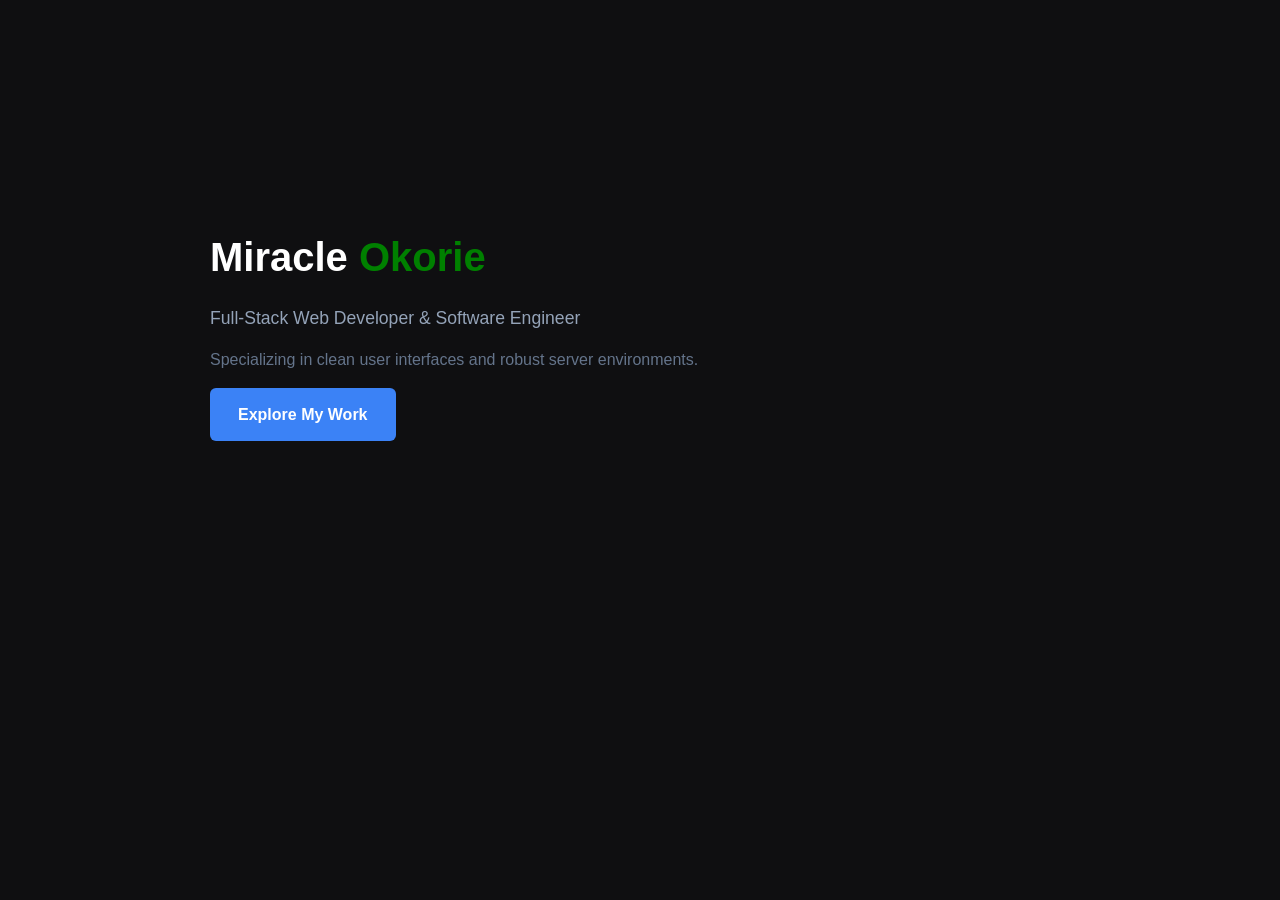
<file: index.html>
<!DOCTYPE html>
<html lang="en">
<head>
    <meta charset="UTF-8">
    <meta name="viewport" content="width=device-width, initial-scale=1.0">
    <title>Welcome | Miracle Dan</title>
    <link rel="stylesheet" href="style.css">
    <script src="script.js" defer></script>
</head>
<body>
    <div class="container text-center" style="margin-top: 25vh;">
        <h1>Miracle <span class="span-color">Okorie</span></h1>
        <p>Full-Stack Web Developer & Software Engineer</p>
        <p style="font-size: 1rem; color: #64748b;">Specializing in clean user interfaces and robust server environments.</p>
        <a href="home.html" class="btn-enter">Explore My Work</a>
    </div>
</body>
</html>
</file>
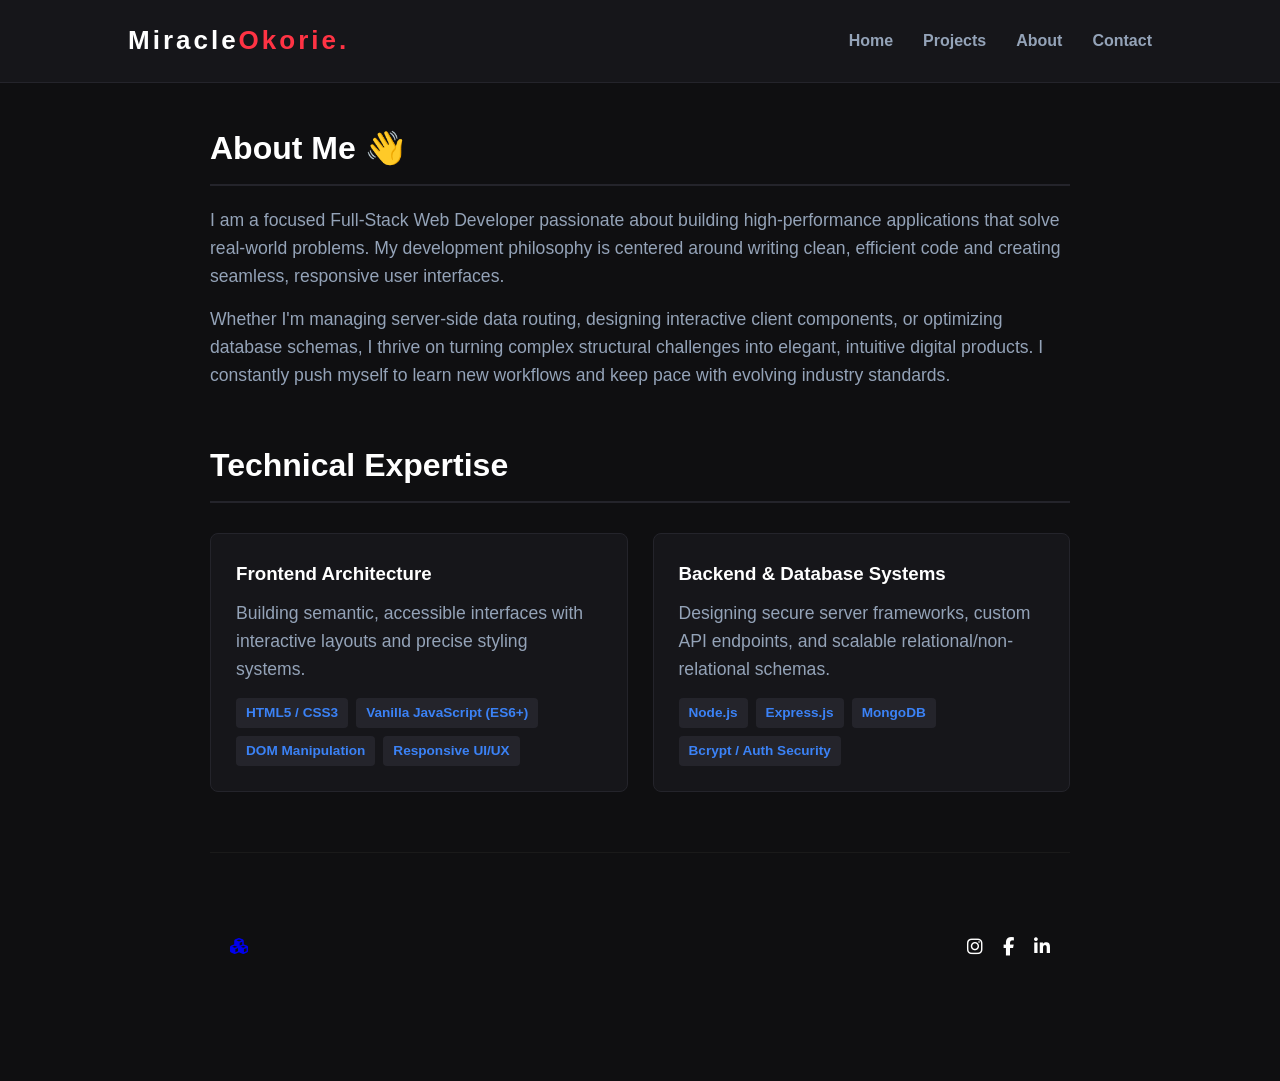
<file: about.html>
<!DOCTYPE html>
<html lang="en">
<head>
    <meta charset="UTF-8">
    <meta name="viewport" content="width=device-width, initial-scale=1.0">
    <link rel="stylesheet" href="https://cdnjs.cloudflare.com/ajax/libs/font-awesome/6.4.0/css/all.min.css">
    <link rel="preconnect" href="https://fonts.googleapis.com">
    <link rel="preconnect" href="https://fonts.gstatic.com" crossorigin>
    <link href="https://fonts.googleapis.com/css2?family=Inter:wght@400;500;600;700;800&display=swap" rel="stylesheet">
    <title>About Me | Miracle Dan</title>
    <link rel="stylesheet" href="style.css">
    <script src="script.js" defer></script>
</head>
<body>
      <nav class="navbar">
    <div class="logo">Miracle<span>Okorie.</span></div>
    
    <button class="hamburger" id="hamburgerBtn" aria-label="Toggle navigation">
        <span class="bar"></span>
        <span class="bar"></span>
        <span class="bar"></span>
    </button>

    <div class="nav-links" id="navLinks">
         <a href="home.html">Home</a>
        <a href="project.html">Projects</a>
        <a href="about.html">About</a>
        <a href="contact.html">Contact</a>
    </div>
</nav>
    

  <div class="container">
    <h2>About Me 👋</h2>
    <p>I am a focused Full-Stack Web Developer passionate about building high-performance applications that solve real-world problems. My development philosophy is centered around writing clean, efficient code and creating seamless, responsive user interfaces.</p>
    
    <p>Whether I'm managing server-side data routing, designing interactive client components, or optimizing database schemas, I thrive on turning complex structural challenges into elegant, intuitive digital products. I constantly push myself to learn new workflows and keep pace with evolving industry standards.</p>

    <h2 style="margin-top: 50px;">Technical Expertise</h2>
    <div class="grid">
        <div class="card">
            <h3>Frontend Architecture</h3>
            <p>Building semantic, accessible interfaces with interactive layouts and precise styling systems.</p>
            <div class="tags">
                <span class="tag">HTML5 / CSS3</span>
                <span class="tag">Vanilla JavaScript (ES6+)</span>
                <span class="tag">DOM Manipulation</span>
                <span class="tag">Responsive UI/UX</span>
            </div>
        </div>
        <div class="card">
            <h3>Backend & Database Systems</h3>
            <p>Designing secure server frameworks, custom API endpoints, and scalable relational/non-relational schemas.</p>
            <div class="tags">
                <span class="tag">Node.js</span>
                <span class="tag">Express.js</span>
                <span class="tag">MongoDB</span>
                <span class="tag">Bcrypt / Auth Security</span>
            </div>
        </div>
    </div>

    <footer class="footer-section">
        <div class="container footer-container">
            <div class="footer-logo">
                <a href="home.html" class="logo-placeholder"><i class="fa-solid fa-cubes"></i></a>
            </div>
            <div class="footer-socials">
                <a href="https://instagram.com" aria-label="Instagram"><i class="fa-brands fa-instagram"></i></a>
                <a href="https://facebook.com" aria-label="Facebook"><i class="fa-brands fa-facebook-f"></i></a>
                <a href="https://linkedin.com" aria-label="LinkedIn"><i class="fa-brands fa-linkedin-in"></i></a>
            </div>
        </div>
    </footer>
  </footer>
</div>
</body>
</html>
</file>
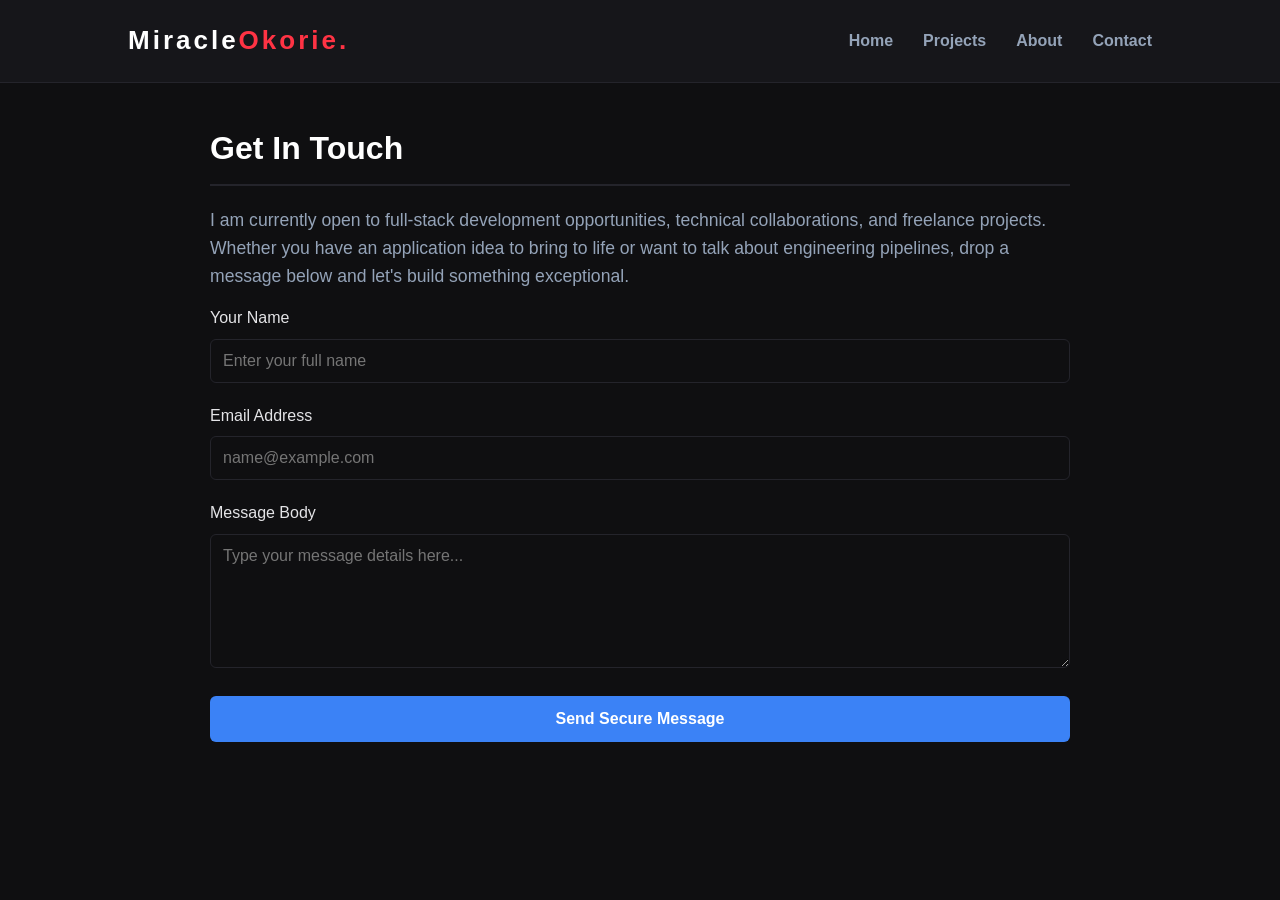
<file: contact.html>
<!DOCTYPE html>
<html lang="en">
<head>
    <meta charset="UTF-8">
    <meta name="viewport" content="width=device-width, initial-scale=1.0">
    <title>Contact | Miracle Dan</title>
    <link rel="stylesheet" href="style.css">
    <script src="script.js" defer></script>
</head>
<body>
     <nav class="navbar">
    <div class="logo">Miracle<span>Okorie.</span></div>
    
    <button class="hamburger" id="hamburgerBtn" aria-label="Toggle navigation">
        <span class="bar"></span>
        <span class="bar"></span>
        <span class="bar"></span>
    </button>

    <div class="nav-links" id="navLinks">
         <a href="home.html">Home</a>
        <a href="project.html">Projects</a>
        <a href="about.html">About</a>
        <a href="contact.html">Contact</a>
    </div>
</nav>
    
<div class="container">
    <h2>Get In Touch</h2>
    <p>I am currently open to full-stack development opportunities, technical collaborations, and freelance projects. Whether you have an application idea to bring to life or want to talk about engineering pipelines, drop a message below and let's build something exceptional.</p>

        <form action="https://formspree.io/f/xkoayjpo"method="POST" alert('Message sent successfully! (Placeholder logic)');">
            <div class="form-group">
                <label for="name">Your Name</label>
                <input name="Fullname" type="text" id="name" required placeholder="Enter your full name">
            </div>
            <div class="form-group">
                <label for="email">Email Address</label>
                <input name="Email" type="email" id="email" required placeholder="name@example.com">
            </div>
            <div class="form-group">
                <label for="message">Message Body</label>
                <textarea name="Message" id="message" rows="6" required placeholder="Type your message details here..."></textarea>
            </div>
            <button type="submit" class="btn-enter" style="margin-top: 0; width: 100%;">Send Secure Message</button>
        </form>
    </div>
</body>
</html>
</file>
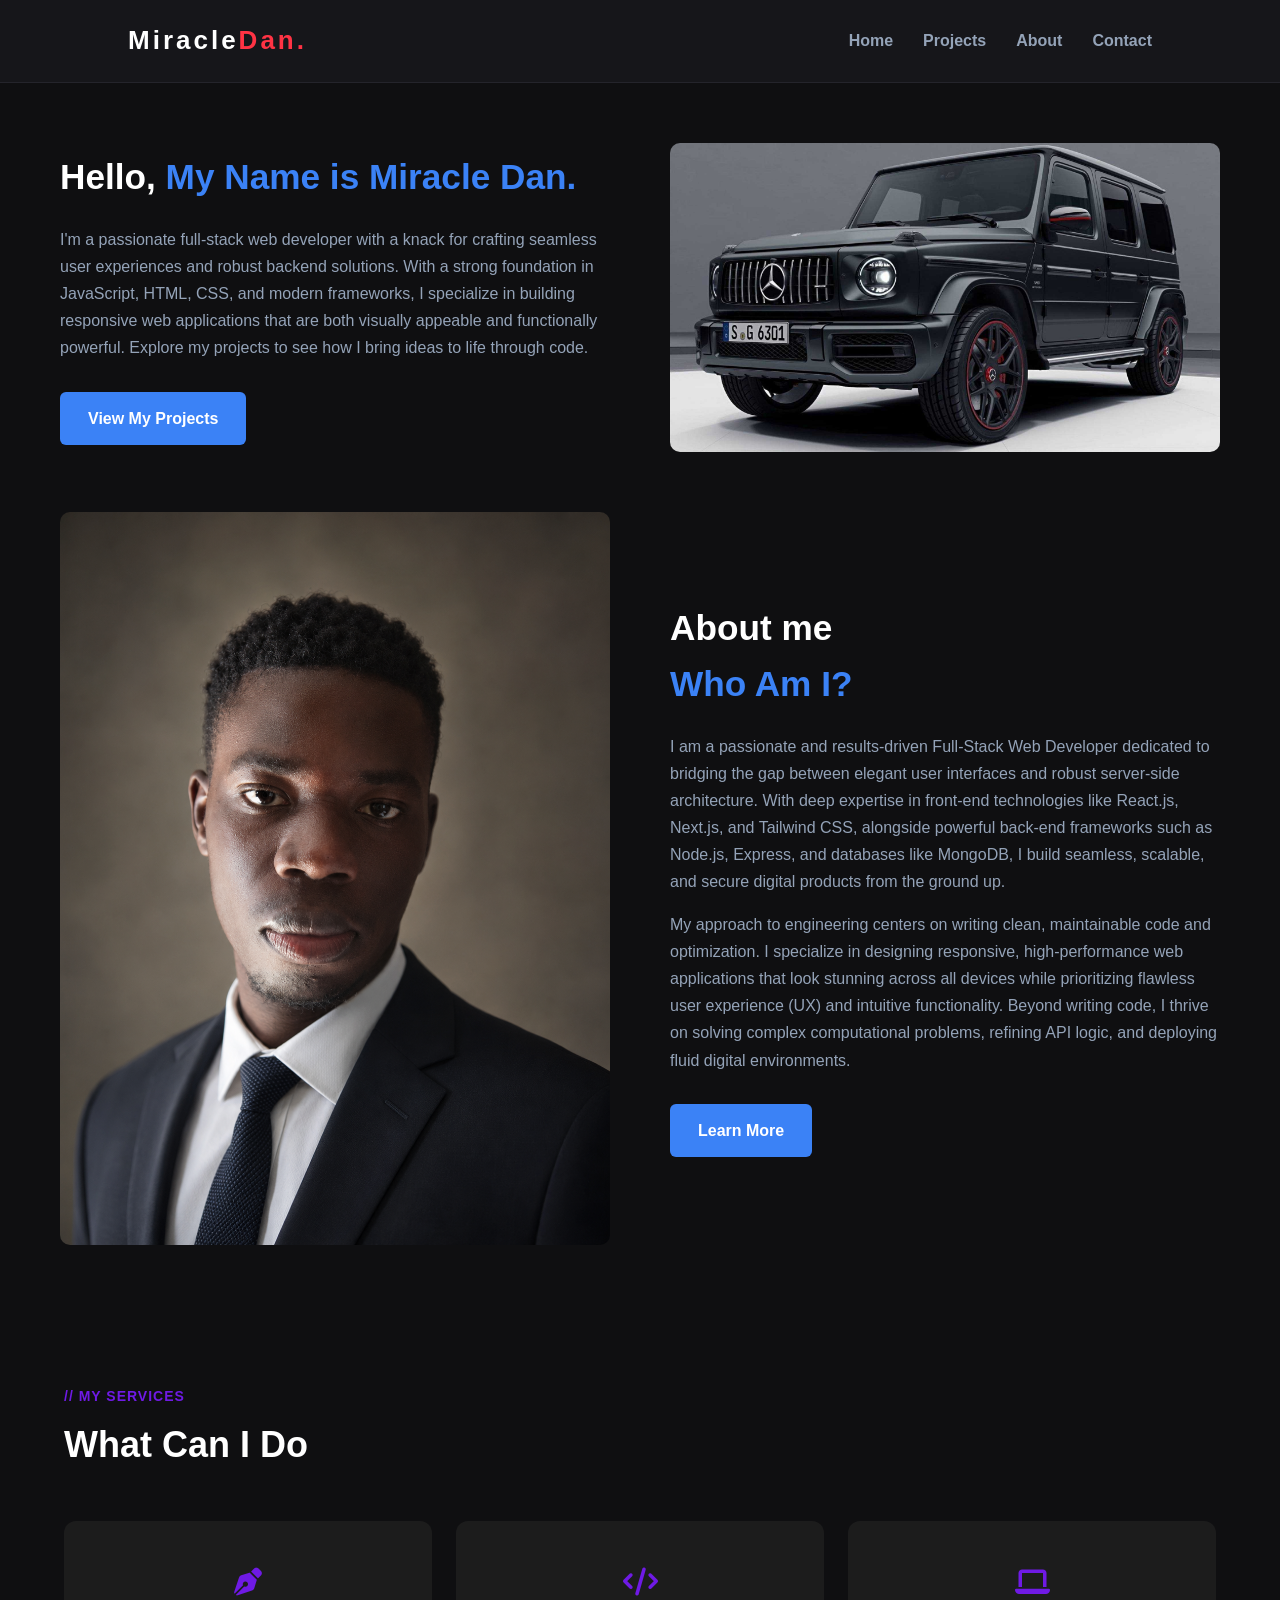
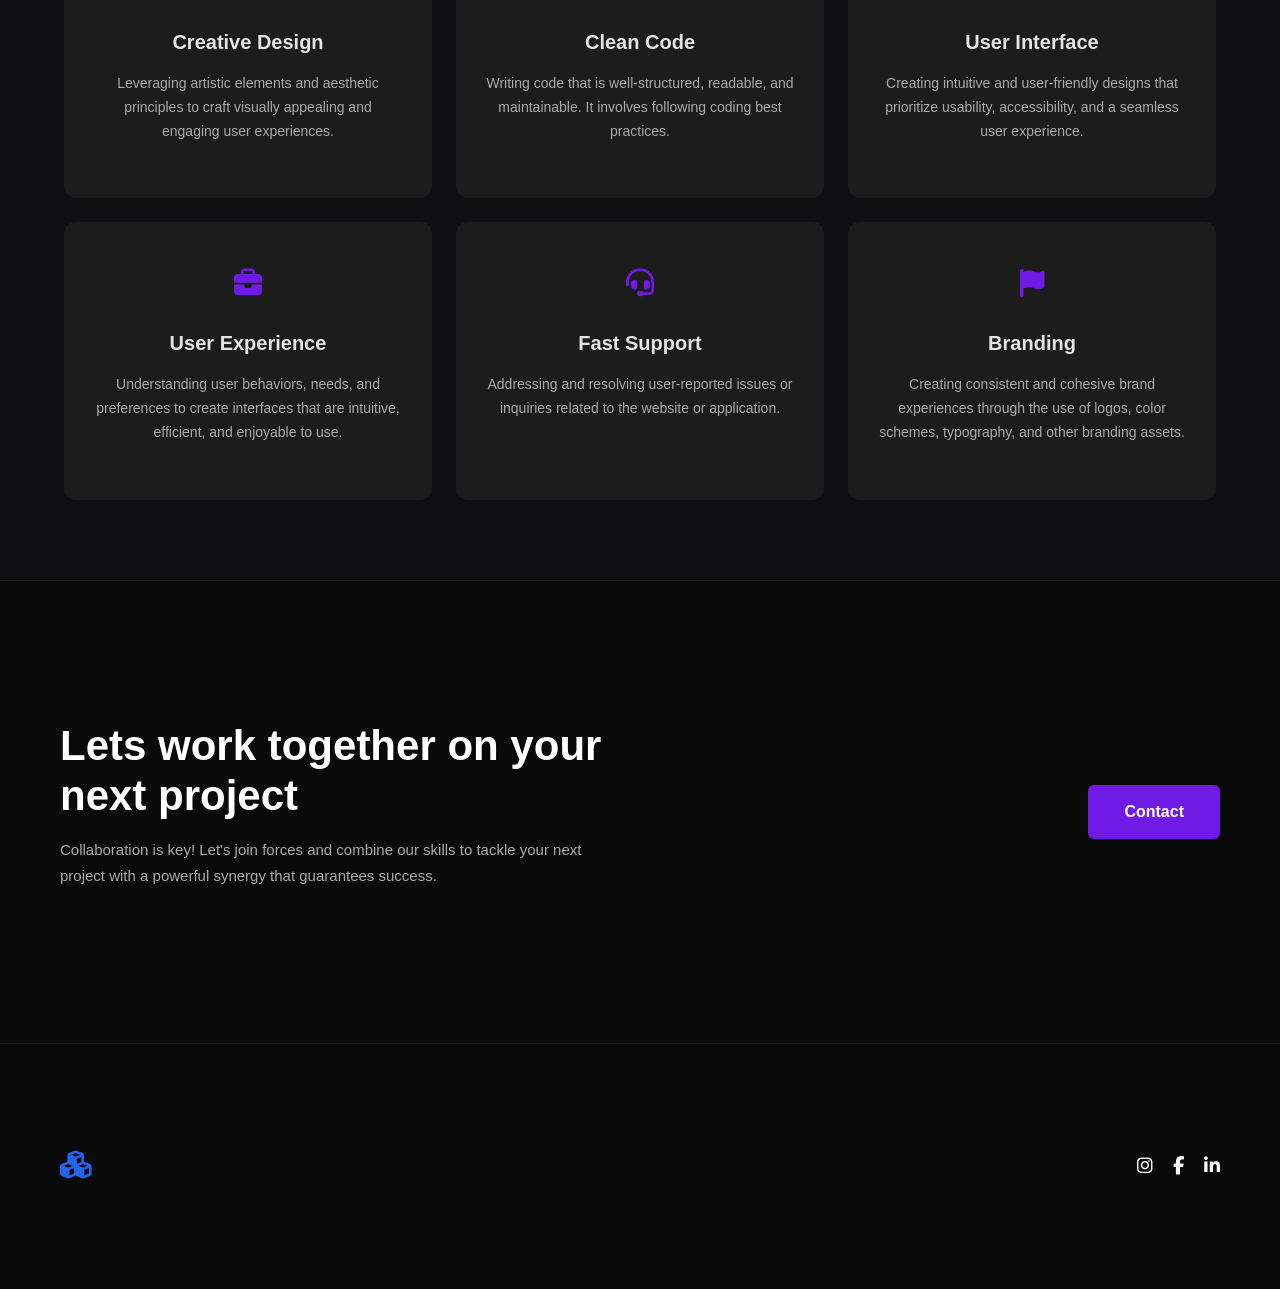
<file: home.html>
<!DOCTYPE html>
<html lang="en">
<head>
    <meta charset="UTF-8">
    <meta name="viewport" content="width=device-width, initial-scale=1.0">
    <link rel="stylesheet" href="https://cdnjs.cloudflare.com/ajax/libs/font-awesome/6.4.0/css/all.min.css">
    <link rel="preconnect" href="https://fonts.googleapis.com">
    <link rel="preconnect" href="https://fonts.gstatic.com" crossorigin>
    <link href="https://fonts.googleapis.com/css2?family=Inter:wght@400;500;600;700;800&display=swap" rel="stylesheet">
    <title>Home | Miracle Dan</title>
    <link rel="stylesheet" href="stly.css">
    <script src="script.js" defer></script>
</head>
<body>
  <nav class="navbar">
    <div class="logo">Miracle<span>Dan.</span></div>
    
    <button class="hamburger" id="hamburgerBtn" aria-label="Toggle navigation">
        <span class="bar"></span>
        <span class="bar"></span>
        <span class="bar"></span>
    </button>

    <div class="nav-links" id="navLinks">
         <a href="home.html">Home</a>
        <a href="project.html">Projects</a>
        <a href="about.html">About</a>
        <a href="contact.html">Contact</a>
    </div>
</nav>
    
    <div class="container hero-container">
        <div class="content">
            <h2>Hello, <span> My Name is Miracle Dan.</span></h2>
            <p>I'm a passionate full-stack web developer with a knack for crafting seamless user experiences 
            and robust backend solutions. With a strong foundation in JavaScript, HTML, CSS, and modern 
            frameworks, I specialize in building responsive web applications that are both visually
            appeable and functionally powerful. Explore my projects to see how I bring ideas 
            to life through code.</p>
            <a href="project.html" class="btn-enter">View My Projects</a>
        </div>
        <div class="img-content">
             <img src="mercedes-amg.jpg" alt="Mercedes AMG">
        </div>
    </div>

    <div class="container about-section">
        <div class="img-content">
            <img src="chatgpt.png" alt="Porsche">
        </div>
        <div class="content">
            <h1>About me <span> <br> Who Am I?</span></h1>
            <p>I am a passionate and results-driven Full-Stack Web Developer 
            dedicated to bridging the gap between elegant user interfaces 
            and robust server-side architecture. With deep expertise in 
            front-end technologies like React.js, Next.js, and Tailwind CSS, 
            alongside powerful back-end frameworks such as Node.js, Express, 
            and databases like MongoDB, I build seamless, scalable, and secure
            digital products from the ground up.</p>

            <p>My approach to engineering centers on writing clean, maintainable 
            code and optimization. I specialize in designing responsive, 
            high-performance web applications that look stunning across all 
            devices while prioritizing flawless user experience (UX) and intuitive
            functionality. Beyond writing code, I thrive on solving complex
            computational problems, refining API logic, and deploying fluid digital 
            environments.</p>
            <a href="about.html" class="btn-enter">Learn More</a>
        </div>
    </div>
    
    <section class="services-section">
        <div class="padding-container">
            <span class="sub-title">// My Services</span>
            <h2 class="main-title">What Can I Do</h2>
            
            <div class="services-grid">
                <div class="service-card">
                    <div class="icon-box"><i class="fa-solid fa-pen-nib"></i></div>
                    <h3>Creative Design</h3>
                    <p>Leveraging artistic elements and aesthetic principles to craft visually appealing and engaging user experiences.</p>
                </div>
                <div class="service-card">
                    <div class="icon-box"><i class="fa-solid fa-code"></i></div>
                    <h3>Clean Code</h3>
                    <p>Writing code that is well-structured, readable, and maintainable. It involves following coding best practices.</p>
                </div>
                <div class="service-card">
                    <div class="icon-box"><i class="fa-solid fa-laptop"></i></div>
                    <h3>User Interface</h3>
                    <p>Creating intuitive and user-friendly designs that prioritize usability, accessibility, and a seamless user experience.</p>
                </div>
                <div class="service-card">
                    <div class="icon-box"><i class="fa-solid fa-briefcase"></i></div>
                    <h3>User Experience</h3>
                    <p>Understanding user behaviors, needs, and preferences to create interfaces that are intuitive, efficient, and enjoyable to use.</p>
                </div>
                <div class="service-card">
                    <div class="icon-box"><i class="fa-solid fa-headset"></i></div>
                    <h3>Fast Support</h3>
                    <p>Addressing and resolving user-reported issues or inquiries related to the website or application.</p>
                </div>
                <div class="service-card">
                    <div class="icon-box"><i class="fa-solid fa-flag"></i></div>
                    <h3>Branding</h3>
                    <p>Creating consistent and cohesive brand experiences through the use of logos, color schemes, typography, and other branding assets.</p>
                </div>
            </div>
        </div>
    </section>

    <section class="cta-section">
        <div class="container cta-container">
            <div class="cta-text">
                <h2>Lets work together on your <br>next project</h2>
                <p>Collaboration is key! Let's join forces and combine our skills to tackle your next project with a powerful synergy that guarantees success.</p>
            </div>
            <div class="cta-action">
                <a href="contact.html" class="btn-contact">Contact</a>
            </div>
        </div>
    </section>

    <footer class="footer-section">
        <div class="container footer-container">
            <div class="footer-logo">
                <a href="home.html" class="logo-placeholder"><i class="fa-solid fa-cubes"></i></a>
            </div>
            <div class="footer-socials">
                <a href="https://instagram.com" aria-label="Instagram"><i class="fa-brands fa-instagram"></i></a>
                <a href="https://facebook.com" aria-label="Facebook"><i class="fa-brands fa-facebook-f"></i></a>
                <a href="https://linkedin.com" aria-label="LinkedIn"><i class="fa-brands fa-linkedin-in"></i></a>
            </div>
        </div>
    </footer>
</body>
</html>
</file>
<file: style.css>
/* Reset & Base Styles */
* {
    margin: 0;
    padding: 0;
    box-sizing: border-box;
    font-family: 'Segoe UI', Tahoma, Geneva, Verdana, sans-serif;
}

body {
    background-color: #0f0f11;
    color: #e4e4e7;
    line-height: 1.6;
    overflow-x: hidden;
}

.span-color{
    color: green;
}

/* Navbar Layout */
.navbar {
    background: #16161a;
    display: flex;
    justify-content: space-between; 
    align-items: center;
    padding: 20px 10%;         
    border-bottom: 1px solid #24242b;
    position: sticky;
    top: 0;
    z-index: 100;
    width: 100%;
}

.logo {
    font-size: 26px;
    font-weight: 900;
    letter-spacing: 3px;
    color: #ffffff;
    text-decoration: none;
}

.logo span {
    color: #ff3344; 
}

.nav-links {
    display: flex;
    gap: 30px; 
}

.nav-links a {
    color: #94a3b8;
    text-decoration: none;
    font-size: 16px;
    font-weight: 600;
    transition: all 0.3s ease;
}

.nav-links a:hover, 
.nav-links a.active {
    color: #3b82f6; 
}

/* Desktop Hamburger Hidden */
.hamburger {
    display: none;
    flex-direction: column;
    justify-content: space-between;
    width: 30px;
    height: 21px;
    background: transparent;
    border: none;
    cursor: pointer;
    padding: 0;
    z-index: 1001;
}

.hamburger .bar {
    height: 3px;
    width: 100%;
    background-color: #ffffff;
    border-radius: 10px;
    transition: all 0.3s ease-in-out;
}

/* Hidden elements on desktop viewports */
.hamburger {
    display: none;
    flex-direction: column;
    justify-content: space-between;
    width: 30px;
    height: 21px;
    background: transparent;
    border: none;
    cursor: pointer;
    padding: 0;
    z-index: 1001;
}

.hamburger .bar {
    height: 3px;
    width: 100%;
    background-color: #ffffff;
    border-radius: 10px;
    transition: all 0.3s ease-in-out;
}

/* Main Container Area */
.container {
    max-width: 900px;
    margin: 40px auto;
    padding: 0 20px;
    width: 100%;
}

h1 {
    font-size: 2.5rem;
    margin-bottom: 15px;
    color: #ffffff;
}

h2 {
    font-size: 2rem;
    margin-bottom: 20px;
    color: #ffffff;
    border-bottom: 2px solid #24242b;
    padding-bottom: 10px;
}

p {
    color: #94a3b8;
    margin-bottom: 15px;
    font-size: 1.1rem;
}

/* Card System Architectures */
.card-image-link {
    display: block;
    width: 100%;
    height: 180px; 
    overflow: hidden;
    border-radius: 6px;
    margin-bottom: 18px; 
    background: #1e1e24; 
}

.card-image-link img {
    width: 100%;
    height: 100%;
    object-fit: cover;
    transition: transform 0.3s ease, opacity 0.3s ease;
}

.card-image-link:hover img {
    transform: scale(1.04);
    opacity: 0.85;
}

.placeholder-link {
    cursor: default;
    pointer-events: none;
    opacity: 0.5;
}

.grid {
    display: grid;
    grid-template-columns: repeat(auto-fit, minmax(280px, 1fr));
    gap: 25px;
    margin-top: 30px;
}

.card {
    background: #16161a;
    border: 1px solid #24242b;
    border-radius: 8px;
    padding: 25px;
    transition: transform 0.2s ease, border-color 0.2s ease;
}

.card:hover {
    transform: translateY(-4px);
    border-color: #3b82f6;
}

.card h3 {
    margin-bottom: 10px;
    color: #ffffff;
}

/* Interactive Action Buttons */
.btn-enter {
    display: inline-block;
    padding: 14px 28px;
    font-size: 16px;
    font-weight: 600;
    background: #3b82f6;
    color: #fff;
    border: none;
    border-radius: 6px;
    text-decoration: none;
    cursor: pointer;
    transition: background 0.2s ease;
}

.btn-enter:hover {
    background: #2563eb;
}

/* Tech Tags */
.tags {
    display: flex;
    gap: 8px;
    flex-wrap: wrap;
    margin-top: 15px;
}

.tag {
    background: #24242b;
    color: #3b82f6;
    padding: 4px 10px;
    font-size: 0.85rem;
    border-radius: 4px;
    font-weight: 600;
}

/* Contact Form Layout */
.contact-form {
    background: #16161a;
    border: 1px solid #24242b;
    padding: 30px;
    border-radius: 8px;
    margin-top: 30px;
}

.form-group {
    margin-bottom: 20px;
}

.form-group label {
    display: block;
    margin-bottom: 8px;
    color: #e4e4e7;
}

.form-group input, .form-group textarea {
    width: 100%;
    padding: 12px;
    background: #0f0f11;
    border: 1px solid #24242b;
    color: #fff;
    border-radius: 6px;
    font-size: 16px; /* FIXED: Increased from 1px so text inputs are visible and readable */
}

.form-group input:focus, .form-group textarea:focus {
    border-color: #3b82f6;
    outline: none;
}

/* Footer rules */
.footer-section {
    padding: 40px 0;
    border-top: 1px solid #1a1a1a;
    margin-top: 60px;
}

.footer-container {
    display: flex;
    justify-content: space-between;
    align-items: center;
}

.footer-socials {
    display: flex;
    gap: 20px;
}

.footer-socials a {
    color: #ffffff;
    font-size: 18px;
    transition: color 0.2s ease;
}

.footer-socials a:hover {
    color: #3b82f6;
}

/* --- MOBILE TARGET SPECIFIC INLINE BREAKPOINTS --- */
@media (max-width: 768px) {
    .navbar {
        padding: 15px 25px;
        position: relative;
    }

    .hamburger {
        display: flex;
    }

    .nav-links {
        position: absolute;
        top: 100%;
        left: 0;
        right: 0;
        background-color: #16161a;
        flex-direction: column;
        align-items: center;
        width: 100%;
        max-height: 0;
        overflow: hidden;
        transition: max-height 0.3s ease-in-out;
        box-shadow: 0 10px 15px rgba(0,0,0,0.5);
        border-top: 1px solid #24242b;
    }

    .nav-links a {
        width: 100%;
        text-align: center;
        padding: 15px 0;
        border-bottom: 1px solid #24242b;
    }

    .nav-links.active {
        max-height: 300px;
    }

    .hamburger.active .bar:nth-child(1) {
        transform: translateY(9px) rotate(45deg);
    }
    .hamburger.active .bar:nth-child(2) {
        opacity: 0;
    }
    .hamburger.active .bar:nth-child(3) {
        transform: translateY(-9px) rotate(-45deg);
    }

    .grid {
        grid-template-columns: 1fr !important; /* Enforces single column stream cards */
    }

    .card div[style*="display: flex"] {
        flex-direction: column !important; /* Vertical stack buttons inside cards on mobile */
        gap: 10px !important;
    }
    
    .card div[style*="display: flex"] a {
        width: 100%;
        text-align: center;
    }

    .footer-container {
        flex-direction: column;
        gap: 20px;
    }
}
</file>
<file: stly.css>
/* Reset & Base Styles */
* {
    margin: 0;
    padding: 0;
    box-sizing: border-box;
    font-family: 'Segoe UI', Tahoma, Geneva, Verdana, sans-serif;
}

body {
    background-color: #0f0f11;
    color: #e4e4e7;
    line-height: 1.6;
    overflow-x: hidden;
}

:root {
    --bg-main: #121212;
    --bg-card: #1c1c1c;
    --bg-cta: #0a0a0a;
    --accent-red: #6f1ae5;
    --text-primary: #ffffff;
    --text-secondary: #aaaaaa;
    --font-main: 'Inter', sans-serif;
}

/* Navbar Layout */
.navbar {
    background: #16161a;
    display: flex;
    justify-content: space-between; 
    align-items: center;
    padding: 20px 10%;         
    border-bottom: 1px solid #24242b;
    position: sticky;
    top: 0;
    z-index: 100;
    width: 100%;
}

.logo {
    font-size: 26px;
    font-weight: 900;
    letter-spacing: 3px;
    color: #ffffff;
    text-decoration: none;
}

.logo span {
    color: #ff3344; 
}

.nav-links {
    display: flex;
    gap: 30px; 
}

.nav-links a {
    color: #94a3b8;
    text-decoration: none;
    font-size: 16px;
    font-weight: 600;
    transition: all 0.3s ease;
}

.nav-links a:hover, 
.nav-links a.active {
    color: #3b82f6; 
}

/* Desktop Hamburger Hidden */
.hamburger {
    display: none;
    flex-direction: column;
    justify-content: space-between;
    width: 30px;
    height: 21px;
    background: transparent;
    border: none;
    cursor: pointer;
    padding: 0;
    z-index: 1001;
}

.hamburger .bar {
    height: 3px;
    width: 100%;
    background-color: #ffffff;
    border-radius: 10px;
    transition: all 0.3s ease-in-out;
}

/* Content Container Structures */
.container {
    max-width: 1200px;
    margin: 60px auto;
    padding: 0 20px;
    display: flex;
    justify-content: space-between;
    align-items: center;
    gap: 60px; 
    width: 100%;
}

.content, 
.img-content {
    flex: 1;
    display: flex;
    flex-direction: column;
    justify-content: center;
    align-items: flex-start;
    text-align: left;
    width: 100%;
}

.img-content img {
    width: 100%;
    height: auto;
    border-radius: 10px;
    display: block;
}

h1, h2 {
    font-size: 2.2rem;
    margin-bottom: 20px;
    color: #ffffff;
}

h2 span, h1 span {
    color: #3b82f6; 
}

p {
    font-size: 16px;
    line-height: 1.7;      
    color: #94a3b8;
    margin-bottom: 15px;    
}

.btn-enter {
    display: inline-block;
    margin-top: 15px;
    padding: 14px 28px;
    font-size: 16px;
    font-weight: 600;
    background: #3b82f6;
    color: #fff;
    border: none;
    border-radius: 6px;
    text-decoration: none;
    transition: background 0.2s ease;
}

.btn-enter:hover {
    background: #2563eb;
}

/* Services Layout */
.padding-container {
    max-width: 1200px;
    margin: 0 auto;
    padding: 0 24px;
}

.services-section {
    padding: 80px 0;
}

.sub-title {
    color: var(--accent-red);
    font-size: 14px;
    font-weight: 600;
    text-transform: uppercase;
    letter-spacing: 1px;
    display: block;
    margin-bottom: 8px;
}

.main-title {
    font-size: 36px;
    font-weight: 800;
    margin-bottom: 48px;
}

.services-grid {
    display: grid;
    grid-template-columns: repeat(3, 1fr);
    gap: 24px;
}

.service-card {
    background-color: var(--bg-card);
    border-radius: 12px;
    padding: 40px 30px;
    text-align: center;
    transition: transform 0.3s ease, box-shadow 0.3s ease;
}

.service-card:hover {
    transform: translateY(-5px);
    box-shadow: 0 10px 20px rgba(0, 0, 0, 0.3);
}

.service-card .icon-box {
    color: var(--accent-red);
    font-size: 28px;
    margin-bottom: 20px;
}

.service-card h3 {
    font-size: 20px;
    font-weight: 700;
    margin-bottom: 14px;
}

.service-card p {
    color: var(--text-secondary);
    font-size: 14px;
}

/* CTA Layout Layouts */
.cta-section {
    background-color: var(--bg-cta);
    padding: 80px 0;
    border-top: 1px solid #1a1a1a;
}

.cta-container {
    display: flex;
    justify-content: space-between;
    align-items: center;
    gap: 40px;
}

.cta-text h2 {
    font-size: 42px;
    font-weight: 800;
    line-height: 1.2;
    margin-bottom: 16px;
}

.cta-text p {
    color: var(--text-secondary);
    max-width: 550px;
    font-size: 15px;
}

.btn-contact {
    display: inline-block;
    background-color: var(--accent-red);
    color: var(--text-primary);
    text-decoration: none;
    font-weight: 600;
    padding: 14px 36px;
    border-radius: 6px;
    transition: background-color 0.2s ease;
}

.btn-contact:hover {
    background-color: #c4121e;
}

/* Footer Section Layouts */
.footer-section {
    background-color: var(--bg-cta);
    padding: 40px 0;
    border-top: 1px solid #1a1a1a;
}

.footer-container {
    display: flex;
    justify-content: space-between;
    align-items: center;
}

.logo-placeholder {
    font-size: 28px;
    color: #2563eb;
}

.footer-socials {
    display: flex;
    gap: 20px;
}

.footer-socials a {
    color: var(--text-primary);
    font-size: 18px;
    transition: color 0.2s ease;
}

.footer-socials a:hover {
    color: var(--accent-red);
}

/* --- RESPONSIVE PHONE INTERFACES BREAKPOINTS --- */
@media (max-width: 768px) {
    .navbar {
        padding: 15px 25px;
        position: relative;
    }

    .hamburger {
        display: flex;
    }

    .nav-links {
        position: absolute;
        top: 100%;
        left: 0;
        right: 0;
        background-color: #16161a;
        flex-direction: column;
        align-items: center;
        width: 100%;
        max-height: 0;
        overflow: hidden;
        transition: max-height 0.3s ease-in-out;
        box-shadow: 0 10px 15px rgba(0,0,0,0.5);
        border-top: 1px solid #24242b;
    }

    .nav-links a {
        width: 100%;
        text-align: center;
        padding: 15px 0;
        border-bottom: 1px solid #24242b;
    }

    .nav-links.active {
        max-height: 300px;
    }

    .hamburger.active .bar:nth-child(1) {
        transform: translateY(9px) rotate(45deg);
    }
    .hamburger.active .bar:nth-child(2) {
        opacity: 0;
    }
    .hamburger.active .bar:nth-child(3) {
        transform: translateY(-9px) rotate(-45deg);
    }

    /* Stack sections into columns on mobile viewports */
    .container {
        flex-direction: column !important;
        gap: 30px;
        margin: 30px auto;
    }
    
    .about-section {
        flex-direction: column-reverse !important; /* Forces your photo below descriptions */
    }

    .services-grid {
        grid-template-columns: 1fr;
    }

    .cta-container {
        flex-direction: column;
        align-items: flex-start;
        text-align: left;
    }

    .cta-text h2 {
        font-size: 28px;
    }

    .footer-container {
        flex-direction: column;
        gap: 20px;
    }
}

@media (max-width: 992px) and (min-width: 769px) {
    .services-grid {
        grid-template-columns: repeat(2, 1fr);
    }
}
</file>
